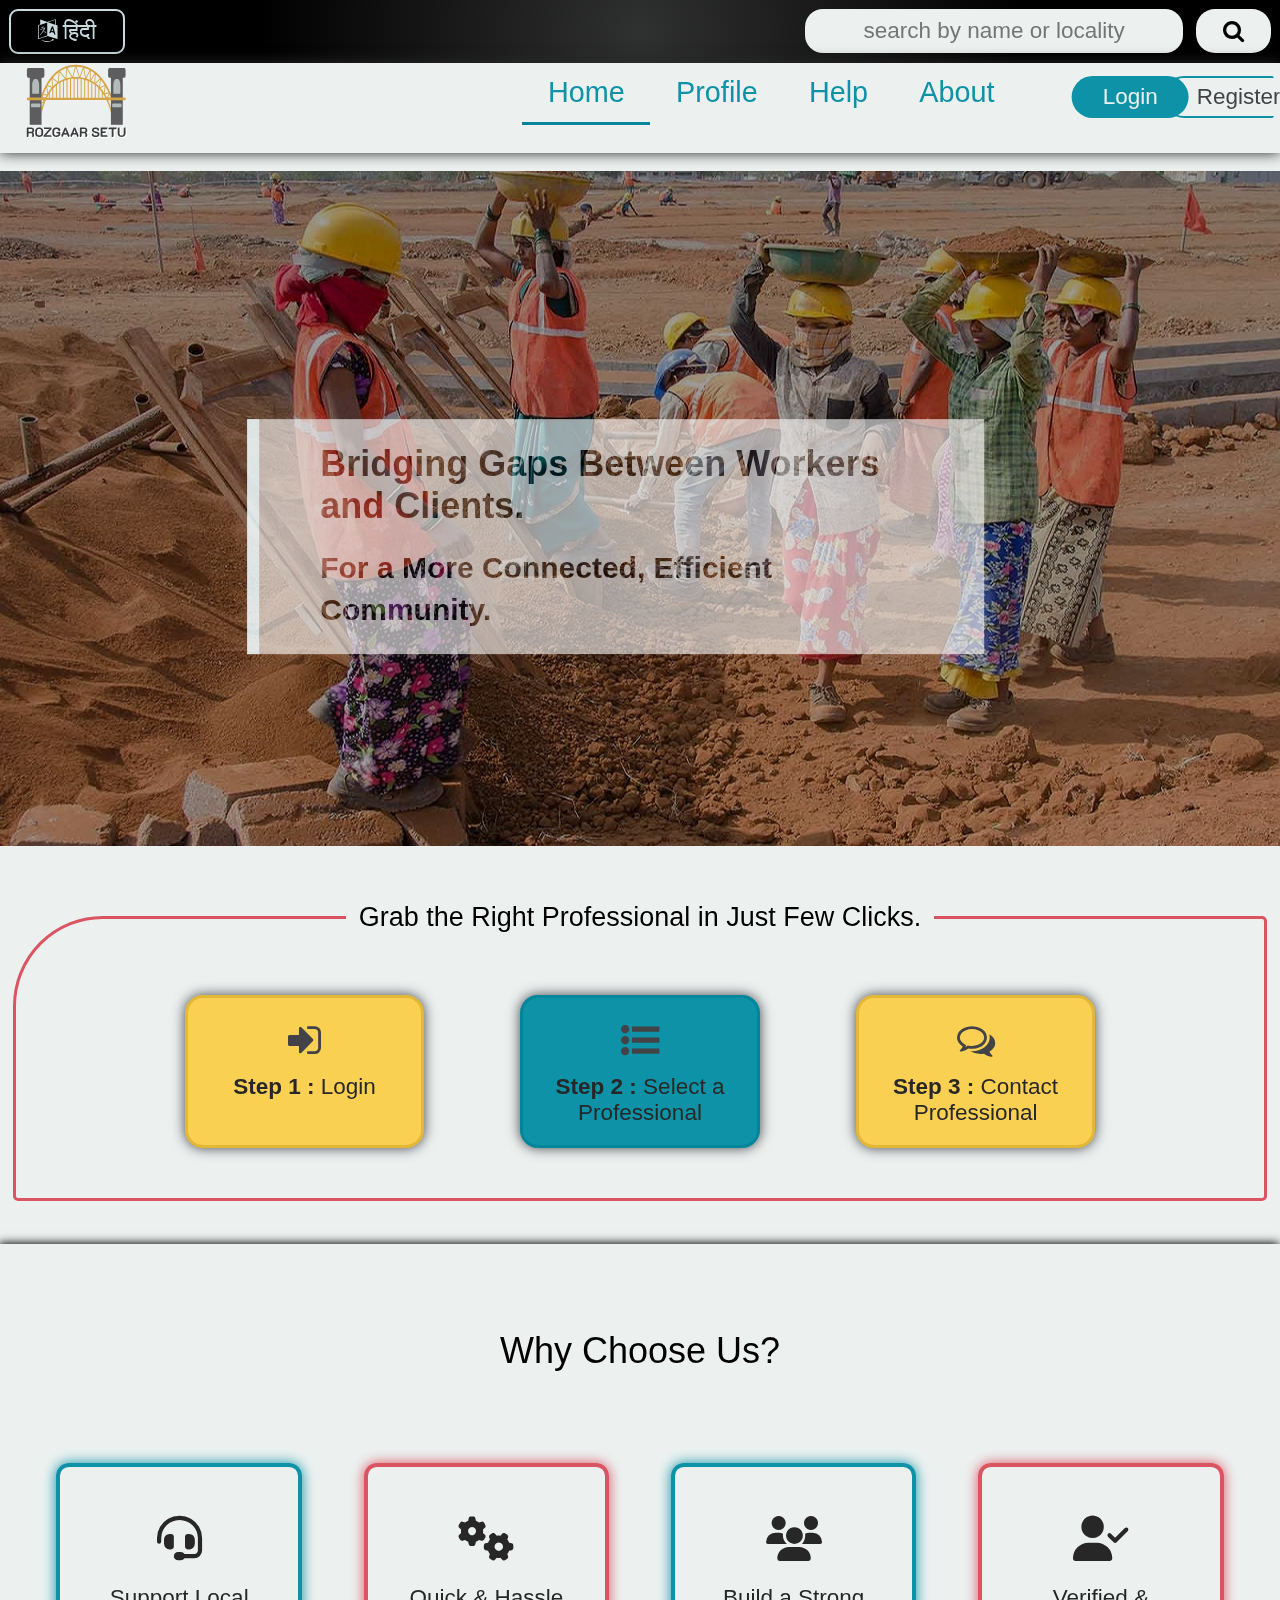
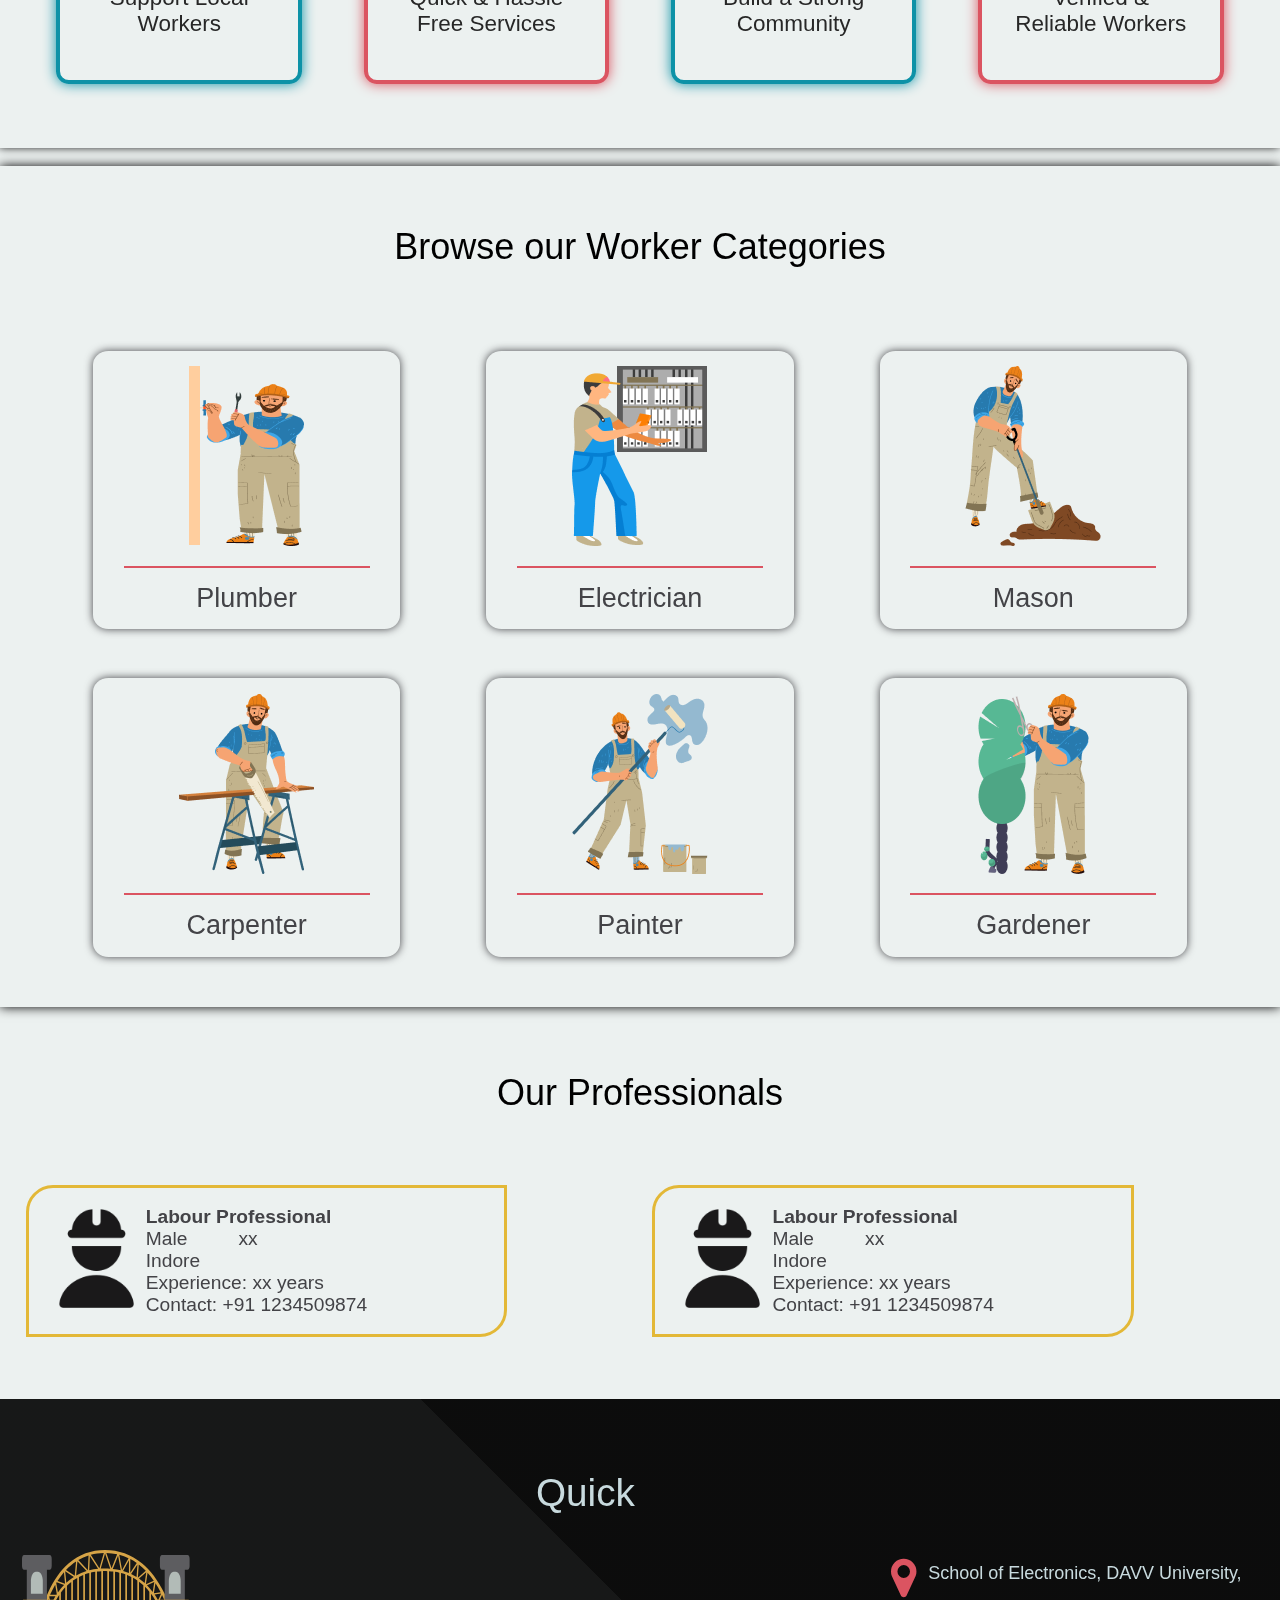
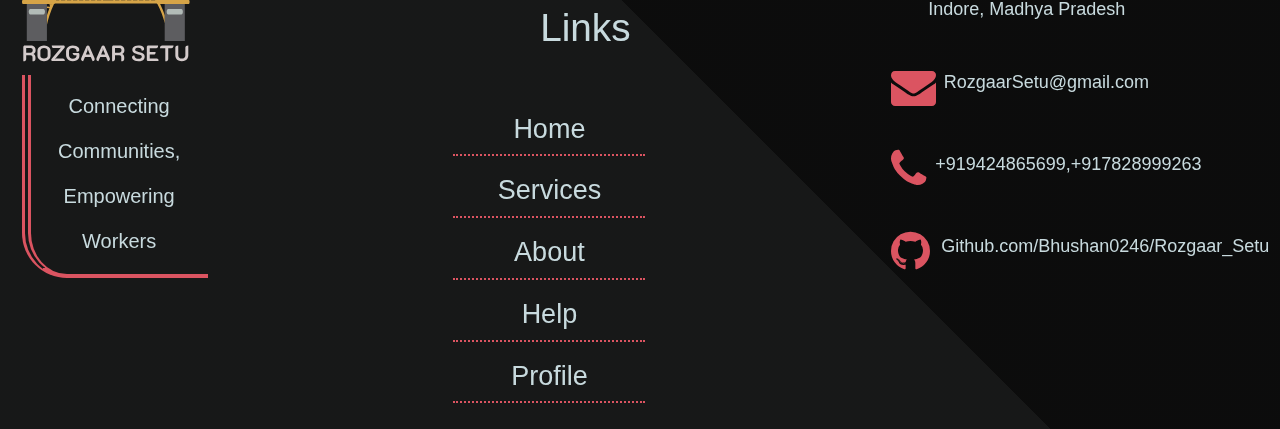
<file: index.html>
<!DOCTYPE html>
<html lang="en">
<head>
    <meta charset="UTF-8">
    <meta name="viewport" content="width=device-width, initial-scale=1.0">
    <link rel="stylesheet" href="https://cdnjs.cloudflare.com/ajax/libs/font-awesome/6.7.2/css/all.min.css">
    <link rel="stylesheet" href="https://cdnjs.cloudflare.com/ajax/libs/font-awesome/4.7.0/css/font-awesome.min.css">
    <link rel="stylesheet" media="screen and (min-width: 575px) and (min-height: 500px)" href="style_desktop.css">
    <title>Rozgaar Setu</title>
</head>

<body>
    <nav id="navbar">
        <div class="search-item" id="search-item">
            <button type="button" class="fa fa-language" id="fa-language"> हिंदी</button>
            <button type="submit" class="fa fa-search go-search" title="GO"></button>
            <input type="text" minlength="3" placeholder="search by name or locality" class="search-query">
        </div>
        <div class="navbar">
            <a class="nav-item" id="logo">
                <img src="images/logo.svg" class="logo-img" alt="logo">
            </a>
            <div class="nav-item log-sign-in" id="log-sign-in">
                <button class="login" id="login" type="button">Login</button>
                <button class="reg" id="reg" type="button">Register</button>
            </div>
            <a class="nav-item about nav-links" id="nav-about" href="#">About</a>
            <a class="nav-item help nav-links" id="nav-help" href="#help">Help</a>
            <a class="nav-item profile nav-links" id="nav-profile" href="#">Profile</a>
            <a class="nav-item home nav-links active-nav-link" id="nav-home" href="#home">Home</a>
        </div>
        
    </nav>
    <br>
    <main class="main-content" id="main-content">
        <section class="intro" id="intro">
            <div class="intro-text">
                <p class="description">
                    Bridging Gaps Between Workers and Clients.
                </p>
                <br>
                <p class="description">
                    <small>For a More Connected, Efficient Community.</small>
                </p>
            </div>
        </section>
        <br />

        <section class="demo-steps" id="demo-steps">
            <fieldset class="setps-title">
                <legend> Grab the Right Professional in Just Few Clicks. </legend>
                <div class="steps-container">
                    <div class="step first-step">
                        <p class="step-img">
                            <i class="fa fa-sign-in" aria-hidden="true"></i>
                        </p>
                        <p class="step-text"><b>Step 1 :</b> Login</p>
                    </div>
                    <div class="step second-step">
                        <p class="step-img">
                            <i class="fa fa-list-ul" aria-hidden="true"></i>
                        </p>
                        <p class="step-text"><b>Step 2 :</b> Select a Professional</p>
                    </div>
                    <div class="step third-step">
                        <p class="step-img">
                            <i class="fa fa-comments-o" aria-hidden="true"></i>
                        </p>
                        <p class="step-text"><b>Step 3 :</b> Contact Professional</p>
                    </div>
                </div>
            </fieldset>
        </section>
        <br/>

        <section class="why" id="why">
            <p class="title">
                Why Choose Us?
            </p>
            <div class="why-container">
                <div class="reason">
                    <i class="fa-solid fa-headset"></i>
                    <p class="res-desp">Support Local Workers</p>
                </div>
                <div class="reason">
                    <i class="fa-solid fa-gears"></i>
                    <p class="res-desp">Quick & Hassle Free Services</p>
                </div>
                <div class="reason">
                    <i class="fa-solid fa-users"></i>
                    <p class="res-desp">Build a Strong Community</p>
                </div>
                <div class="reason">
                    <i class="fa-solid fa-user-check"></i>
                    <p class="res-desp">Verified & Reliable Workers</p>
                </div>
            </div>
        </section>
        <br/>

        <section class="category" id="category">
            <div class="category-wrap">
                <p class="title">Browse our Worker Categories</p>
                <div class="container">
                    <!--plumber, electrician, mason, carpenter, gardener, painter, maids -->
                    <div class="element" id="plumber">
                        <p class="cate-img">
                            <img src="images/Plumber.png" alt="plumber image">
                        </p>
                        <p class="fig-capt">Plumber</p>
                    </div>
                    <div class="element" id="electrician">
                        <p class="cate-img">
                            <img src="images/Electrician.png" alt="electrician image">
                        </p>
                        <p class="fig-capt">Electrician</p>
                    </div>
                    <div class="element" id="mason">
                        <p class="cate-img">
                            <img src="images/Mason.png" alt="mason image">
                        </p>
                        <p class="fig-capt">Mason</p>
                    </div>
                    <div class="element" id="carpenter">
                        <p class="cate-img">
                            <img src="images/Carpenter.png" alt="carpenterimage">
                        </p>
                        <p class="fig-capt">Carpenter</p>
                    </div>
                    <div class="element" id="painter">
                        <p class="cate-img">
                            <img src="images/Painter.png" alt="painter image">
                        </p>
                        <p class="fig-capt">Painter</p>
                    </div>
                    <div class="element" id="gardener">
                        <p class="cate-img">
                            <img src="images/Gardener.png" alt="gardener image">
                        </p>
                        <p class="fig-capt">Gardener</p>
                    </div>
                </div>
            </div>
        </section>
        <br />

        <section class="labour-cards-container" id="labour-cards">
            <p class="title">Our Professionals</p>
            <div class="labour-cards">

                <div class="labour" id="labour">
                    <p class="img-contain" id="img-contain">
                        <img src="images/labour-icon.png" alt="labour image" id="img">
                    </p>
                    <div class="details-contain" id="details-contain">
                        <div class="name" id="name"><strong>Labour Professional</strong></div>
                        <div class="gender-age" id="gender-age">
                            <p class="gender-age-element" id="gender">
                                Male
                            </p>
                            <p class="gender-age-element" id="age">
                                xx
                            </p>
                        </div>
                        <div class="locality" id="locality">
                            Indore
                        </div>
                        <div class="prof-exp" id="prof-exp">
                            Experience: xx years
                        </div>
                        <div class="phone" id="phone">Contact: +91 1234509874</div>
                    </div>
                </div>

                <div class="labour" id="labour">
                    <p class="img-contain" id="img-contain">
                        <img src="images/labour-icon.png" alt="labour image" id="img">
                    </p>
                    <div class="details-contain" id="details-contain">
                        <div class="name" id="name"><strong>Labour Professional</strong></div>
                        <div class="gender-age" id="gender-age">
                            <p class="gender-age-element" id="gender">
                                Male
                            </p>
                            <p class="gender-age-element" id="age">
                                xx
                            </p>
                        </div>
                        <div class="locality" id="locality">
                            Indore
                        </div>
                        <div class="prof-exp" id="prof-exp">
                            Experience: xx years
                        </div>
                        <div class="phone" id="phone">Contact: +91 1234509874</div>
                    </div>
                </div>
            </div>
        </section>
        <br />
    </main>
    <br />

    <footer class="footer" id="footer">
        <div class="footer-container">
            <div class="logo-tag element">
            <svg width="186" height="121" viewBox="0 0 186 121" fill="none" xmlns="http://www.w3.org/2000/svg">
    <g id="Group">
    <path id="Vector" d="M142.852 42.8622L142.843 42.8458V44.268C142.564 43.686 142.28 43.105 141.989 42.5235C135.834 30.2168 128.395 20.3994 119.878 13.3453C109.187 4.49045 96.7857 0 83.0171 0C69.2394 0 57.0481 4.49618 46.783 13.3641C38.6049 20.4289 31.6443 30.2587 26.0947 42.5816C25.6503 43.5689 25.2219 44.5563 24.8093 45.5424V40.103L24.8069 40.1081L24.8093 53.5404H27.327L28.0547 56.8565L24.8101 56.5166L24.8102 58.0304L27.4587 58.3079C26.4258 60.8786 25.5519 63.3937 24.8118 65.7933L24.8137 75.3995C26.0931 69.3727 28.3409 61.4364 32.2329 53.5405H135.151C138.865 60.5404 141.291 67.5737 142.843 73.2838V77.364L142.852 77.3529V42.8622ZM138.662 42.1325L131.877 43.2124L133.479 33.2072C135.283 35.9918 137.011 38.9661 138.662 42.1325ZM130.703 41.939C128.908 39.5584 126.999 37.3547 124.989 35.3228L132.291 32.0159L130.703 41.939ZM131.753 30.6318L123.918 34.1805L125.564 22.7524C127.713 25.1598 129.776 27.7878 131.753 30.6318ZM108.293 9.03746C110.495 10.1836 112.636 11.4934 114.714 12.9659L108.293 22.7272V9.03746ZM106.514 8.1536L100.077 19.9051L97.2696 4.79598C100.458 5.62585 103.541 6.7445 106.514 8.1536ZM106.937 10.2823V23.0261C105.042 22.23 103.095 21.5348 101.095 20.9463L106.937 10.2823ZM95.1597 4.29275L89.5607 18.1885L84.3616 3.03837C88.082 3.11996 91.6818 3.53828 95.1597 4.29275ZM83.0741 3.51778L88.2663 18.6483C86.5633 18.5223 84.8339 18.4543 83.0745 18.4543C81.6074 18.4543 80.1649 18.5055 78.7406 18.5928L83.0741 3.51778ZM81.7873 3.03656L77.4273 18.2029L68.7982 4.81137C72.9209 3.71925 77.2523 3.12719 81.7873 3.03656ZM67.8628 5.95023L76.1444 18.8012C73.0677 19.1114 70.097 19.6363 67.2347 20.3685L67.8628 5.95023ZM66.5249 5.46841L65.8759 20.3703L56.3227 10.0061C59.5598 8.1076 62.9612 6.5943 66.5249 5.46841ZM55.4329 11.1476L64.607 21.1006C60.911 22.241 57.4138 23.7546 54.1184 25.6249L55.4329 11.1476ZM54.0433 11.4289L52.7345 25.8396L44.0016 19.9263C47.137 16.6067 50.4855 13.7736 54.0433 11.4289ZM41.9422 22.2024L43.061 33.8358L35.5143 30.9025C37.5381 27.7361 39.6802 24.8315 41.9422 22.2024ZM34.7015 32.1834L42.0446 35.0378C39.8504 37.309 37.8005 39.8086 35.8963 42.5233L34.2549 32.9306C34.4046 32.6823 34.5508 32.4286 34.7015 32.1834ZM28.5542 43.8577C30.0113 40.6299 31.5567 37.5974 33.185 34.7493L34.793 44.1473C34.6432 44.3737 34.4935 44.6008 34.3464 44.8308H28.1207C28.2634 44.5066 28.4084 44.1823 28.5542 43.8577ZM25.9323 50.1488C26.0689 49.7943 26.2071 49.4389 26.3482 49.0831L26.5826 50.1488H25.9323ZM28.9864 54.7332L28.7239 53.5401H29.5381C29.3499 53.9382 29.1661 54.3365 28.9864 54.7332ZM31.2372 50.1488H27.9789L27.2546 46.8511C27.3261 46.6807 27.3995 46.5092 27.4721 46.3381H33.4061C32.6564 47.5712 31.9315 48.8393 31.2372 50.1488ZM37.2173 50.1488H34.0143C35.03 48.3198 36.0981 46.5763 37.2173 44.9181V50.1488ZM43.2254 50.1488H38.9142V42.5148C40.2804 40.6789 41.7192 38.9646 43.2254 37.3626V50.1488ZM43.2064 21.1532L51.8423 27.0002C50.8578 27.6281 49.8872 28.2805 48.9432 28.977C47.3453 30.1548 45.8089 31.436 44.3274 32.807L43.2064 21.1532ZM49.2338 50.1488H44.9221V35.6403C46.3049 34.2956 47.7421 33.0434 49.2338 31.8848V50.1488ZM55.2422 50.1488H50.9308V30.6225C52.3231 29.6327 53.7607 28.7193 55.2422 27.8831V50.1488ZM61.2508 50.1488H56.9384V26.9699C58.3387 26.2511 59.7746 25.5941 61.2508 25.0061V50.1488ZM67.2586 50.1488H62.9468V24.3673C64.352 23.8662 65.7888 23.4221 67.2586 23.0356V50.1488ZM73.267 50.1488H68.955V22.6159C70.3629 22.2932 71.8018 22.0264 73.267 21.8059V50.1488ZM79.2749 50.1488H74.963V21.5728C76.3744 21.4012 77.8123 21.2775 79.2749 21.1985V50.1488ZM91.2915 50.1488H80.9715V21.1229C81.667 21.103 82.3674 21.0922 83.0745 21.0922C83.8164 21.0922 84.5522 21.1042 85.2829 21.1267V50.0623H86.9795V21.2029C88.4401 21.2843 89.8781 21.4087 91.2915 21.5818V50.1488ZM97.2993 50.1488H92.988V21.8168C94.4503 22.0371 95.8893 22.3037 97.2993 22.6254V50.1488ZM90.7679 18.8828L96.0608 5.74649L98.7682 20.3154C96.1813 19.6707 93.5146 19.1915 90.7679 18.8828ZM103.307 50.1488H98.9955V23.043C100.462 23.4257 101.9 23.8645 103.307 24.3593V50.1488ZM109.317 50.1488H105.004V24.9876C106.476 25.5633 107.912 26.2074 109.317 26.9095V50.1488ZM115.325 30.4523V50.1488H111.013V27.7987C112.495 28.6106 113.938 29.4931 115.341 30.4523H115.325ZM114.551 26.9578C112.8 25.8701 110.994 24.8859 109.134 24.006L115.41 14.4627L114.551 26.9578ZM116.77 14.4854C119.202 16.3728 121.546 18.4919 123.8 20.8417L115.863 27.6663L116.77 14.4854ZM121.332 50.1488H117.021V31.6524C118.504 32.7553 119.943 33.9422 121.332 35.2161V50.1488ZM117.577 28.9687C117.393 28.8357 117.202 28.7127 117.015 28.5818L124.246 22.3643L122.696 33.1235C121.053 31.6283 119.348 30.2391 117.577 28.9687ZM127.341 50.1488H123.029V36.8435C124.525 38.3347 125.961 39.9312 127.341 41.632V50.1488ZM129.037 50.1488V43.8112C130.512 45.794 131.911 47.9091 133.24 50.1488H129.037ZM136.069 50.1488C134.976 48.2208 133.824 46.3786 132.618 44.6166L139.16 43.5758L136.124 50.1488H136.069ZM140.071 44.9069C140.928 46.659 141.733 48.4104 142.491 50.1488H137.649L140.071 44.9069ZM142.843 65.1472C141.545 61.4633 139.919 57.5229 137.893 53.5401H142.843V65.1472Z" fill="#D6A447"/>
    <path id="Vector_2" d="M24.9188 15.5537H4.79541V91.1176H24.9188V15.5537Z" fill="#5D5D60"/>
    <path id="Vector_3" d="M29.7021 16.0847C29.7021 18.1679 28.802 19.8574 27.6925 19.8574H2.01712C0.907212 19.8574 0.00732422 18.1679 0.00732422 16.0847V8.88637C0.00732422 6.80309 0.90709 5.11328 2.01712 5.11328H27.6925C28.8022 5.11328 29.7021 6.80309 29.7021 8.88637V16.0847Z" fill="#5D5D60"/>
    <g id="Group_2">
    <g id="Group_3">
    <path id="Vector_4" d="M20.7978 30.9716C20.7978 25.8443 18.5836 21.6865 15.8523 21.6865H13.8595C11.128 21.6865 8.91357 25.8442 8.91357 30.9716V43.8175H20.7978V30.9716Z" fill="#B2BBB7"/>
    </g>
    </g>
    <path id="Vector_5" d="M22.9531 61.6742C22.9531 63.2008 22.2937 64.4389 21.4808 64.4389H8.22824C7.41496 64.4389 6.75586 63.2008 6.75586 61.6742C6.75586 60.1471 7.41508 58.9102 8.22824 58.9102H21.4808C22.2937 58.9102 22.9531 60.1471 22.9531 61.6742Z" fill="#B2BBB7"/>
    <path id="Vector_6" d="M0 51.8893C0 53.0602 0.505905 54.0104 1.12994 54.0104H31.9167C32.5406 54.0104 33.0463 53.0602 33.0463 51.8893C33.0463 50.7178 32.5406 49.7681 31.9167 49.7681H1.12994C0.505905 49.7681 0 50.7178 0 51.8893Z" fill="#D6A447"/>
    <path id="Vector_7" d="M162.826 15.5537H142.702V91.1176H162.826V15.5537Z" fill="#5D5D60"/>
    <path id="Vector_8" d="M137.918 16.0847C137.918 18.1679 138.818 19.8574 139.928 19.8574H165.603C166.713 19.8574 167.613 18.1679 167.613 16.0847V8.88637C167.613 6.80309 166.713 5.11328 165.603 5.11328H139.928C138.818 5.11328 137.918 6.80309 137.918 8.88637V16.0847Z" fill="#5D5D60"/>
    <g id="Group_4">
    <g id="Group_5">
    <path id="Vector_9" d="M146.82 30.9716C146.82 25.8443 149.034 21.6865 151.766 21.6865H153.759C156.491 21.6865 158.705 25.8442 158.705 30.9716V43.8175H146.82V30.9716Z" fill="#B2BBB7"/>
    </g>
    </g>
    <path id="Vector_10" d="M144.667 61.6742C144.667 63.2008 145.326 64.4389 146.139 64.4389H159.392C160.205 64.4389 160.864 63.2008 160.864 61.6742C160.864 60.1471 160.205 58.9102 159.392 58.9102H146.139C145.326 58.9102 144.667 60.1471 144.667 61.6742Z" fill="#B2BBB7"/>
    <path id="Vector_11" d="M167.62 51.8893C167.62 53.0602 167.114 54.0104 166.49 54.0104H135.702C135.079 54.0104 134.573 53.0602 134.573 51.8893C134.573 50.7178 135.079 49.7681 135.702 49.7681H166.49C167.114 49.7681 167.62 50.7178 167.62 51.8893Z" fill="#D6A447"/>
    <path id="text" d="M1.298 96.942C1.298 96.5607 1.43733 96.2453 1.716 95.996C1.99467 95.732 2.34667 95.6 2.772 95.6H8.646C10.23 95.6 11.4547 96.018 12.32 96.854C13.2 97.69 13.64 98.8633 13.64 100.374C13.64 101.239 13.464 101.973 13.112 102.574C12.76 103.161 12.2247 103.63 11.506 103.982V104.048C12.7967 104.62 13.442 105.705 13.442 107.304V109.02C13.442 109.724 13.1927 110.267 12.694 110.648C12.1953 111.015 11.462 111.198 10.494 111.198V107.436C10.494 106.659 10.34 106.087 10.032 105.72C9.724 105.353 9.25467 105.17 8.624 105.17H4.202V109.02C4.202 109.739 3.95267 110.281 3.454 110.648C2.97 111.015 2.25133 111.198 1.298 111.198V96.942ZM8.492 102.662C9.196 102.662 9.73867 102.464 10.12 102.068C10.5013 101.657 10.692 101.085 10.692 100.352C10.692 98.856 9.95867 98.108 8.492 98.108H4.202V102.662H8.492ZM22.0009 111.198C20.7982 111.198 19.6982 110.963 18.7009 110.494C17.7035 110.01 16.9115 109.357 16.3249 108.536C15.7529 107.715 15.4669 106.82 15.4669 105.852V100.726C15.4669 99.758 15.7529 98.8707 16.3249 98.064C16.9115 97.2427 17.7035 96.5973 18.7009 96.128C19.6982 95.644 20.7982 95.402 22.0009 95.402C23.2035 95.402 24.3035 95.644 25.3009 96.128C26.3129 96.5973 27.1049 97.2427 27.6769 98.064C28.2635 98.8707 28.5569 99.758 28.5569 100.726V105.852C28.5569 106.82 28.2635 107.715 27.6769 108.536C27.1049 109.357 26.3129 110.01 25.3009 110.494C24.3035 110.963 23.2035 111.198 22.0009 111.198ZM22.0009 108.624C23.1009 108.624 23.9809 108.367 24.6409 107.854C25.3009 107.326 25.6309 106.644 25.6309 105.808V100.792C25.6309 99.9413 25.3009 99.2593 24.6409 98.746C23.9809 98.218 23.1009 97.954 22.0009 97.954C20.9155 97.954 20.0429 98.218 19.3829 98.746C18.7229 99.2593 18.3929 99.9413 18.3929 100.792V105.808C18.3929 106.644 18.7229 107.326 19.3829 107.854C20.0429 108.367 20.9155 108.624 22.0009 108.624ZM30.5803 111C30.1697 111 29.8397 110.89 29.5903 110.67C29.3557 110.435 29.2383 110.127 29.2383 109.746C29.2383 109.394 29.3263 109.108 29.5023 108.888L39.3143 97.316L39.1163 97.162L38.2803 98.108H31.8563C31.167 98.108 30.639 97.8953 30.2723 97.47C29.9203 97.0447 29.7443 96.4213 29.7443 95.6H41.4703C41.9103 95.6 42.2403 95.71 42.4603 95.93C42.695 96.1353 42.8123 96.4433 42.8123 96.854C42.8123 97.206 42.7243 97.492 42.5483 97.712L32.8243 109.262L33.0223 109.438L33.8583 108.492H40.7883C41.463 108.492 41.9763 108.705 42.3283 109.13C42.695 109.555 42.8783 110.179 42.8783 111H30.5803ZM50.7961 111.198C49.4908 111.198 48.3248 110.949 47.2981 110.45C46.2861 109.951 45.4941 109.255 44.9221 108.36C44.3501 107.465 44.0641 106.446 44.0641 105.302V101.254C44.0641 100.11 44.3428 99.098 44.9001 98.218C45.4721 97.3233 46.2568 96.634 47.2541 96.15C48.2514 95.6513 49.3954 95.402 50.6861 95.402C51.9768 95.402 53.1208 95.6 54.1181 95.996C55.1301 96.3773 55.9148 96.9127 56.4721 97.602C57.0294 98.2913 57.3081 99.0833 57.3081 99.978C57.3081 100.521 57.1248 100.946 56.7581 101.254C56.4061 101.562 55.9294 101.716 55.3281 101.716C55.0348 101.716 54.7121 101.672 54.3601 101.584C54.3894 101.232 54.4041 100.887 54.4041 100.55C54.4041 99.7727 54.0594 99.142 53.3701 98.658C52.6808 98.174 51.7861 97.932 50.6861 97.932C49.6008 97.932 48.7134 98.24 48.0241 98.856C47.3494 99.472 47.0121 100.271 47.0121 101.254V105.302C47.0121 106.285 47.3641 107.091 48.0681 107.722C48.7721 108.353 49.6814 108.668 50.7961 108.668C51.8814 108.668 52.7614 108.419 53.4361 107.92C54.1254 107.407 54.4701 106.747 54.4701 105.94V105.258H52.5781C52.0208 105.258 51.5661 105.045 51.2141 104.62C50.8621 104.18 50.6861 103.615 50.6861 102.926H56.0321C56.4428 102.926 56.7728 103.051 57.0221 103.3C57.2714 103.549 57.3961 103.879 57.3961 104.29V106.006C57.3961 107.018 57.1174 107.92 56.5601 108.712C56.0028 109.489 55.2181 110.098 54.2061 110.538C53.2088 110.978 52.0721 111.198 50.7961 111.198ZM61.1256 111.198C60.495 111.125 59.9963 110.905 59.6296 110.538C59.2776 110.171 59.1016 109.709 59.1016 109.152C59.1016 108.727 59.2043 108.287 59.4096 107.832L64.4476 96.37C64.7263 95.7247 65.2103 95.402 65.8996 95.402C66.5743 95.402 67.051 95.7247 67.3296 96.37L72.3676 107.832C72.573 108.316 72.6756 108.756 72.6756 109.152C72.6756 109.709 72.4923 110.171 72.1256 110.538C71.7736 110.905 71.275 111.125 70.6296 111.198L68.7816 107.018H62.9956L61.1256 111.198ZM67.8796 104.51L65.4596 98.482L65.1956 98.592L65.7236 99.956L63.8756 104.51H67.8796ZM76.3795 111.198C75.7489 111.125 75.2502 110.905 74.8835 110.538C74.5315 110.171 74.3555 109.709 74.3555 109.152C74.3555 108.727 74.4582 108.287 74.6635 107.832L79.7015 96.37C79.9802 95.7247 80.4642 95.402 81.1535 95.402C81.8282 95.402 82.3049 95.7247 82.5835 96.37L87.6215 107.832C87.8269 108.316 87.9295 108.756 87.9295 109.152C87.9295 109.709 87.7462 110.171 87.3795 110.538C87.0275 110.905 86.5289 111.125 85.8835 111.198L84.0355 107.018H78.2495L76.3795 111.198ZM83.1335 104.51L80.7135 98.482L80.4495 98.592L80.9775 99.956L79.1295 104.51H83.1335ZM90.0714 96.942C90.0714 96.5607 90.2108 96.2453 90.4894 95.996C90.7681 95.732 91.1201 95.6 91.5454 95.6H97.4194C99.0034 95.6 100.228 96.018 101.093 96.854C101.973 97.69 102.413 98.8633 102.413 100.374C102.413 101.239 102.237 101.973 101.885 102.574C101.533 103.161 100.998 103.63 100.279 103.982V104.048C101.57 104.62 102.215 105.705 102.215 107.304V109.02C102.215 109.724 101.966 110.267 101.467 110.648C100.969 111.015 100.235 111.198 99.2674 111.198V107.436C99.2674 106.659 99.1134 106.087 98.8054 105.72C98.4974 105.353 98.0281 105.17 97.3974 105.17H92.9754V109.02C92.9754 109.739 92.7261 110.281 92.2274 110.648C91.7434 111.015 91.0248 111.198 90.0714 111.198V96.942ZM97.2654 102.662C97.9694 102.662 98.5121 102.464 98.8934 102.068C99.2748 101.657 99.4654 101.085 99.4654 100.352C99.4654 98.856 98.7321 98.108 97.2654 98.108H92.9754V102.662H97.2654ZM116.51 111.198C115.19 111.198 114.039 111.037 113.056 110.714C112.073 110.391 111.318 109.937 110.79 109.35C110.277 108.749 110.02 108.052 110.02 107.26C110.02 106.057 110.834 105.456 112.462 105.456C112.521 106.571 112.895 107.414 113.584 107.986C114.288 108.558 115.271 108.844 116.532 108.844C117.573 108.844 118.38 108.668 118.952 108.316C119.524 107.949 119.81 107.443 119.81 106.798C119.81 106.373 119.7 106.028 119.48 105.764C119.26 105.485 118.886 105.243 118.358 105.038C117.83 104.818 117.06 104.598 116.048 104.378C114.611 104.041 113.474 103.667 112.638 103.256C111.817 102.845 111.223 102.354 110.856 101.782C110.489 101.195 110.306 100.469 110.306 99.604C110.306 98.768 110.548 98.0347 111.032 97.404C111.531 96.7733 112.227 96.282 113.122 95.93C114.031 95.578 115.073 95.402 116.246 95.402C117.375 95.402 118.38 95.556 119.26 95.864C120.155 96.1573 120.851 96.5753 121.35 97.118C121.863 97.6607 122.12 98.284 122.12 98.988C122.12 100.073 121.335 100.638 119.766 100.682C119.678 99.67 119.355 98.9293 118.798 98.46C118.241 97.9907 117.39 97.756 116.246 97.756C115.263 97.756 114.508 97.9173 113.98 98.24C113.452 98.5627 113.188 99.0173 113.188 99.604C113.188 100.015 113.291 100.359 113.496 100.638C113.701 100.902 114.046 101.137 114.53 101.342C115.014 101.533 115.703 101.731 116.598 101.936C118.109 102.273 119.304 102.655 120.184 103.08C121.064 103.491 121.702 103.997 122.098 104.598C122.494 105.185 122.692 105.911 122.692 106.776C122.692 107.671 122.435 108.455 121.922 109.13C121.423 109.79 120.705 110.303 119.766 110.67C118.842 111.022 117.757 111.198 116.51 111.198ZM124.812 96.942C124.812 96.5753 124.951 96.26 125.23 95.996C125.523 95.732 125.875 95.6 126.286 95.6H136.098C136.098 96.48 135.944 97.1253 135.636 97.536C135.342 97.932 134.858 98.13 134.184 98.13H127.76V101.958H133.612C133.612 102.838 133.458 103.483 133.15 103.894C132.856 104.29 132.372 104.488 131.698 104.488H127.76V108.47H134.646C135.306 108.47 135.782 108.675 136.076 109.086C136.384 109.482 136.538 110.12 136.538 111H126.286C125.875 111 125.523 110.875 125.23 110.626C124.951 110.362 124.812 110.039 124.812 109.658V96.942ZM143.289 98.152H137.987C137.987 96.4507 138.757 95.6 140.297 95.6H151.539C151.539 97.3013 150.762 98.152 149.207 98.152H146.237V109.02C146.237 109.724 145.988 110.267 145.489 110.648C144.99 111.015 144.257 111.198 143.289 111.198V98.152ZM159.809 111.198C158.577 111.198 157.462 110.949 156.465 110.45C155.482 109.951 154.712 109.262 154.155 108.382C153.598 107.502 153.319 106.505 153.319 105.39V97.58C153.319 96.876 153.568 96.3407 154.067 95.974C154.566 95.5927 155.299 95.402 156.267 95.402V105.39C156.267 106.373 156.59 107.157 157.235 107.744C157.88 108.331 158.738 108.624 159.809 108.624C160.88 108.624 161.738 108.331 162.383 107.744C163.028 107.157 163.351 106.373 163.351 105.39V97.58C163.351 96.8613 163.6 96.3187 164.099 95.952C164.598 95.5853 165.331 95.402 166.299 95.402V105.39C166.299 106.505 166.02 107.502 165.463 108.382C164.906 109.262 164.128 109.951 163.131 110.45C162.148 110.949 161.041 111.198 159.809 111.198Z" fill="#D4CBCB"/>
    </g>
            </svg>
    
                <p class="tag-foot">Connecting Communities, Empowering Workers</p>
            </div>
        <div class="quick-link element">
            <p class="sub-title">Quick Links</p>
            <div class="link-container">
                <a href="#home" id="quick-home">Home</a>
                <a href="#services" id="quick-home">Services</a>
                <a href="#about" id="quick-home">About</a>
                <a href="#help" id="quick-home">Help</a>
                <a href="#profile" id="quick-home">Profile</a>
            </div>
        </div>
        <div class="contact-foot element">
            <p class="address merge">
                <i class="fa fa-map-marker"></i>
                <span>School of Electronics, DAVV University, Indore, Madhya Pradesh</span>
            </p>
            <p class="mail merge">
                <i class="fa fa-envelope"></i>
                <span>RozgaarSetu@gmail.com</span>
            </p>
            <p class="phone merge">
                <i class="fa fa-phone"></i>
                <span>+919424865699,+917828999263</span>
            </p>
            <p class="github merge">
                <i class="fa fa-github"></i>
                <span>Github.com/Bhushan0246/Rozgaar_Setu</span>
            </p>
            <br>
        </div>
        </div>
    </footer>

    <script src="script_desktop.js"></script>
</body>

</html>
</file>
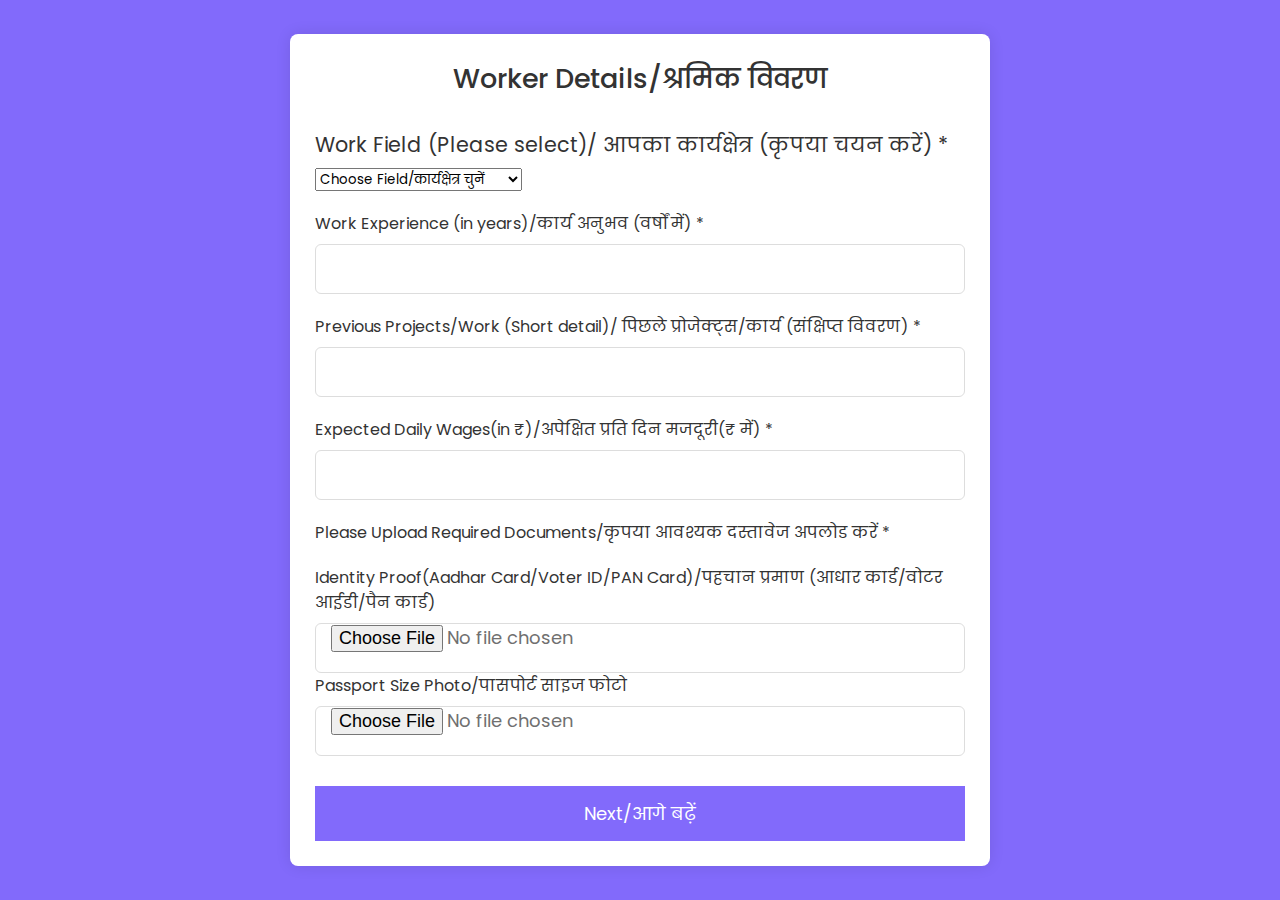
<file: Regformworker.html>
<!DOCTYPE html>

<html lang="en">
  <head>
    <meta charset="UTF-8" />
    <meta name="viewport" content="width=device-width, initial-scale=1.0" />
    <meta http-equiv="X-UA-Compatible" content="ie=edge" />
    <!--<title>Registration Form in HTML CSS</title>-->
    <!---Custom CSS File--->
    <link rel="stylesheet" media="screen and (min-width: 555px) and (min-height: 500px)" href="StyleRegformworker.css" />
  </head>
  <body>
    <section class="container">
      <header>Worker Details/श्रमिक विवरण</header>
      <form action="#" class="form">
        <div class="work-box">
           <h3>Work Field (Please select)/
              आपका कार्यक्षेत्र (कृपया चयन करें) *</h3>
            <div class="work-option">
                <select required>
                    <option hidden>Choose Field/कार्यक्षेत्र चुनें</option>
                    <option>Mason/राजमिस्त्री</option>
                    <option>Domestic Help/घरेलू कामगार</option>
                    <option>Electrician/इलेक्ट्रीशियन</option>
                    <option>Carpenter/बढ़ई</option>
                    <option>Plumber/प्लंबर</option>
                    <option>Gardener/माली</option>
                    <option>Other/अन्य</option>
                </select>
            </div>
        </div>
        <div class="input-box">
          <label>Work Experience (in years)/कार्य अनुभव (वर्षों में) *</label>
          <input type="number" required <!--placeholder="Enter your Work Experience/अपना कार्य अनुभव दर्ज करें"-->
        </div>

        <div class="input-box">
          <label>Previous Projects/Work (Short detail)/ पिछले प्रोजेक्ट्स/कार्य (संक्षिप्त विवरण) *</label>
          <input type="text" required <!--placeholder="Tell us about your previous work/पिछले काम के बारे में बताएं"-->
        </div>

        <div class="column">
          <div class="input-box">
            <label>Expected Daily Wages(in ₹)/अपेक्षित प्रति दिन मजदूरी(₹ में) *</label>
            <input type="number" required <!--placeholder="Enter your Expected Daily Wage (in ₹) /अपना प्रति दिन मजदूरी(₹ में)"--> 
          </div>
        </div>
        <div class="column">
          <div class="input-box">
            <label>Please Upload Required Documents/कृपया आवश्यक दस्तावेज अपलोड करें *</label>
          </div>
        </div>
        <div class="column">
          <div class="input-box">
            <label>Identity Proof(Aadhar Card/Voter ID/PAN Card)/पहचान प्रमाण (आधार कार्ड/वोटर आईडी/पैन कार्ड)</label>
            <input type="file" required/>
            <label>Passport Size Photo/पासपोर्ट साइज फोटो</label>
            <input type="file" required/>
          </div>
        </div>
        <button id="next">Next/आगे बढ़ें</button>
      </form>
    </section>
  </body>
</html>
</file>
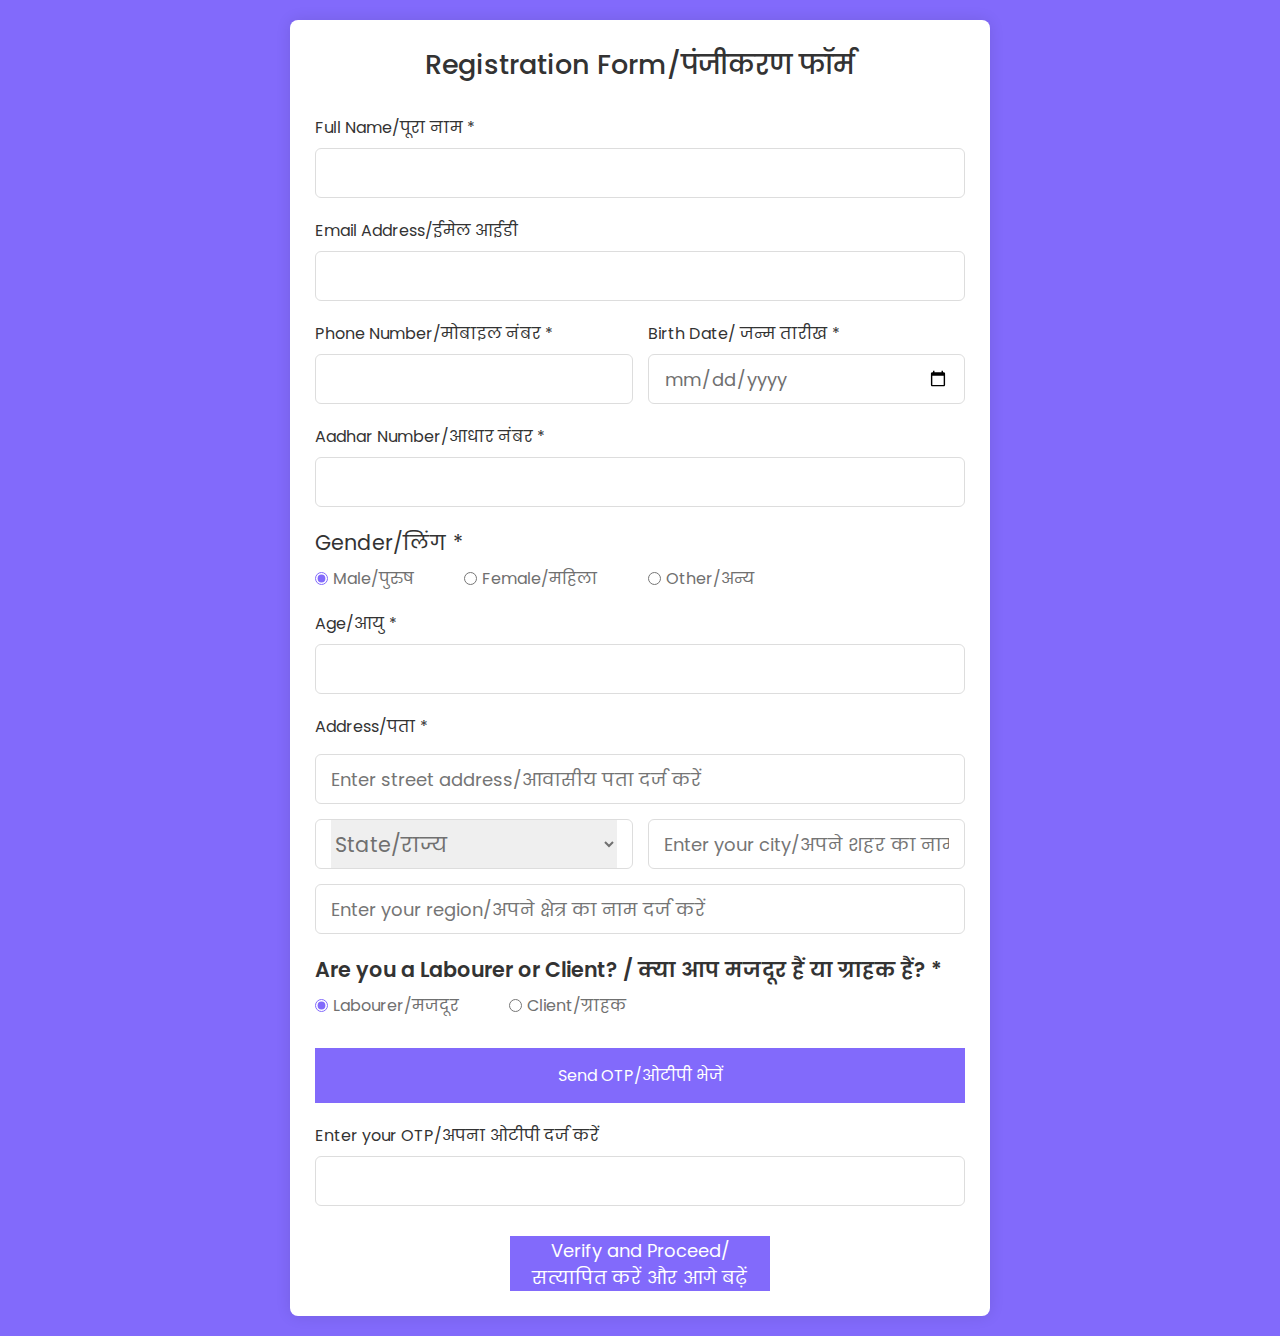
<file: RegistrationForm.html>
<!DOCTYPE html>

<html lang="en">
  <head>
    <meta charset="UTF-8" />
    <meta name="viewport" content="width=device-width, initial-scale=1.0" />
    <meta http-equiv="X-UA-Compatible" content="ie=edge" />
    <!--<title>Registration Form in HTML CSS</title>-->
    <!---Custom CSS File--->
    <link rel="stylesheet" href="StyleRegform.css" />
  </head>
  <body>
    <section class="container">
      <header>Registration Form/पंजीकरण फॉर्म</header>
      <form action="#" class="form">
        <div class="input-box">
          <label>Full Name/पूरा नाम *</label>
          <input type="text"  required />
        </div>
        <div class="input-box">
          <label>Email Address/ईमेल आईडी</label>
          <input type="text"   >
        </div>

        <div class="column">
          <div class="input-box">
            <label>Phone Number/मोबाइल नंबर *</label>
            <input type="number"  required />
          </div>
          <div class="input-box">
            <label>Birth Date/
                जन्म तारीख *</label>
            <input type="date"  required />
          </div>
        </div>
        <div class="input-box">
            <label>Aadhar Number/आधार नंबर *</label>
            <input type="number"  required />
        </div>
        <div class="gender-box">
          <h3>Gender/लिंग *</h3>
          <div class="gender-option">
            <div class="gender">
              <input type="radio" id="check-male" name="gender" checked />
              <label for="check-male">Male/पुरुष</label>
            </div>
            <div class="gender">
              <input type="radio" id="check-female" name="gender" />
              <label for="check-female">Female/महिला</label>
            </div>
            <div class="gender">
              <input type="radio" id="check-other" name="gender" />
              <label for="check-other">Other/अन्य</label>
            </div>
          </div>
        </div>
        <div class="input-box">
            <label>Age/आयु *</label>
            <input type="number"  required />
        </div>
        <div class="input-box address">
          <label>Address/पता *</label>
          <input type="text" placeholder="Enter street address/आवासीय पता दर्ज करें" required />
          <!--<input type="text" placeholder="Enter street address line 2/आवासीय पता पंक्ति 2 दर्ज करें" required />-->
          <div class="column">
            <div class="select-box">
              <select>
                <option hidden>State/राज्य</option>
                <option>Madhya Pradesh/मध्य प्रदेश</option>
                <option>Other/अन्य</option>
              </select>
            </div>
            <input type="text" placeholder="Enter your city/अपने शहर का नाम दर्ज करें" required />
          </div>
          <div class="column">
            <input type="text" placeholder="Enter your region/अपने क्षेत्र का नाम दर्ज करें" required />
            <!--<input type="number" placeholder="Enter postal code/डाक कोड दर्ज करें" required />-->
          </div>
        </div>
        <div class="choice-box">
            <h3>Are you a Labourer or Client? / क्या आप मजदूर हैं या ग्राहक हैं? *</h3>
            <div class="choice-option">
              <div class="choice">
                <input type="radio" id="check-worker" name="choice" checked />
                <label for="check-worker">Labourer/मजदूर</label>
              </div>
              <div class="choice">
                <input type="radio" id="check-employer" name="choice" />
                <label for="check-employer">Client/ग्राहक</label>
              </div>
            </div>
          </div>
        </div>
        <button id="Send">Send OTP/ओटीपी भेजें</button>
        <div class="input-box">
          <label>Enter your OTP/अपना ओटीपी दर्ज करें</label>
          <input type="number" required />
          <button id="Verify" class="Centerbutton">Verify and Proceed/<br>सत्यापित करें और आगे बढ़ें</button>

        </div>

      </form>
    </section>
  </body>
</html>
</file>
<file: style_desktop.css>
* {
    box-sizing: border-box;
    margin: 0;
    padding: 0;
}

:root {
    --color1: #DB5461;
    --color2: #fad053;
    --hover2: #e3b837;
    --color3: #0d92a7;
    --color33: #c8dade;
    --hover3: #00869b;
    --color4: #ecf1f0;
    --color5: #272727;
    --color55: #434347;
    --text: max(20px, 2.5vh);
    --subtitle: max(3vh, 1vw);
    --introTitle: max(4vh, 2vw);
    --icon: max(5vh, 2.5vw);
}

body {
    background-color: var(--color4);
    user-select: none;
    font-family: 'Arial Narrow Bold', sans-serif;
}

nav div.navbar {
    position: sticky;
    margin-top: 0;
    width: 100%;
    height: 10vh;
    background-color: var(--color4);
    box-shadow: 0 0 1.5vh var(--color5);

    .nav-item {
        float: right;
        padding: 1% 2%;
        text-decoration: none;
        color: var(--color3);
        font-size: max(3.2vh, 1.6vw);
    }

    .active-nav-link:not(#logo) {
        border-bottom: 3px solid var(--hover3);
    }
}

nav div.navbar div.log-sign-in {
    text-decoration: none;
    color: var(--color3);
    display: inline-flex;
    border-radius: 5vh;
    overflow: hidden;

    .login {
        font-size: max(2.5vh, 1.2vw);
        color: var(--color4);
        background-color: var(--color3);
        padding: 3% 15%;
        border: none;
        border-radius: 4vh;
        translate: 2vw 0;
        transition: 200ms all;
    }

    .login:hover {
        background-color: var(--hover3);
    }

    .reg {
        width: 12vw;
        font-size: max(2.5vh, 1.2vw);
        color: var(--color55);
        padding: 3% 15%;
        background-color: transparent;
        border: 2px solid var(--color3);
        border-radius: 4vh;
        transition: 300ms all ease-out;
    }

    .reg:hover {
        background-color: var(--color33);
        text-shadow: 0 0 0.1vh var(--color55);
    }
}

nav div.navbar a.nav-item:not(#logo):hover,
a.nav-item:not(#logo):focus {
    text-shadow: 1px 1px #4e75ac;
}

nav div.navbar a#logo {
    float: left;

    .logo-img{
        translate: 0 -2vh;
        width: 8vw;
        height: 10vh;
    }
}

nav .search-item {
    display: block;
    width: 100%;
    height: 7vh;
    padding: min(1vh, 1vw);
    background: radial-gradient(circle, rgba(27, 27, 28, 0.9) 0%, rgba(0, 0, 0, 1) 60%);

    .fa-language {
        float: left;
        color: var(--color33);
        background-color: transparent;
        padding: 1vh 3vh;
        font-size: max(18px, 2.5vh);
        outline: none;
        border: 2px solid var(--color33);
        border-radius: 1vh;
        transition: 300ms all;
    }

    .fa-language:hover {
        background-color: var(--color55);
    }

    .search-query {
        float: right;
        margin-right: 1%;
        text-align: center;
        width: 30%;
        padding: 1vh;
        font-size: max(18px, 2.5vh);
        background-color: var(--color4);
        outline: none;
        border: none;
        border-radius: max(2vh, 1.4vw);
    }

    .go-search {
        float: right;
        background-color: var(--color4);
        padding: 1.2vh 3vh;
        font-size: max(18px, 2.5vh);
        outline: none;
        border: none;
        border-radius: max(2vh, 1.5vw);
    }
}

section.intro {
    width: 100%;
    height: 75vh;
    position: relative;
    padding: 1% 2%;
    background: linear-gradient(rgba(0, 0, 0, 0.4), rgba(0, 0, 0, 0.3)), url("images/landing.jpg");
    background-position: center;
    background-repeat: no-repeat;
    background-size: cover;
    font-weight: bold;
}

section.intro .intro-text {
    width: 60%;
    padding: 2% 5%;
    background-color: rgba(255, 255, 255, 0.6);
    translate: 30% 100%;
    mix-blend-mode: screen;
    border-left: 1vw solid var(--color33);
    
    .description {
        font-size: var(--introTitle);

        big {
            font-weight: bold;
            font-size: max(3.2vw, 6vh);
        }
    }
}

/* Demo steps section */
section.demo-steps {
    width: 100%;
    padding: 2% 1%;
    font-size: var(--text);

    fieldset {
        border: 0.4vh solid var(--color1);
        border-radius: 5px;
        border-top-left-radius: 10vh;

        legend {
            padding: 1%;
            text-align: center;
            font-size: max(22px, 3vh);
        }
    }
}

section.demo-steps div.steps-container {
    margin: auto;
    padding: 4% 2%;
    display: flex;
    justify-content: center;
    align-items: center;
    gap: 8%;
}

section.demo-steps div.steps-container div.step:nth-child(even) {
    background-color: var(--color3);
    border: 3px solid var(--hover3);
}

section.demo-steps div.steps-container div.step {
    width: 20%;
    padding: 1%;
    text-align: center;
    background-color: var(--color2);
    border: 3px solid var(--hover2);
    border-radius: 2vh;
    color: var(--color55);
    box-shadow: 0 0 1vw var(--color55);
    transition: 300ms all;

    i {
        font-size: max(3vw);
        padding: 5% 10%;
    }

    .step-text {
        height: 7vh;
        padding: 2% 0;
        color: var(--color5);
    }
}

section.demo-steps div.steps-container div.step:hover {
    box-shadow: 0 0 0.7vw var(--color55);
}

/* Why choose US? */
section.why{
    padding: 3% 2% 5% 2%;
    width: 100%;
    box-shadow: -1px -1px 1vh;

    p.title{
        height: 20vh;
        line-height: 15vh;
            font-size: max(25px, 4vh);
            text-align: center;
    }
}
section.why .why-container{
    display: flex;
    justify-content: center;
    align-items: center;
    align-content: space-evenly;
    gap: 5%;
    flex-wrap: wrap;
}
section.why .why-container .reason{
    width: 20%;
    justify-content: center;
    align-items: center;
    padding: 4% 2% 3% 2%;
    border: 4px solid var(--color3);
    border-radius: max(1vh, 1vw);
    box-shadow: 0 0 max(1vh, 1vw) var(--color3);
    color: #272727;

    i{
        width: 100%;
        text-align: center;
        font-size: var(--icon);
    }
    p.res-desp{
        padding: 3%;
        margin-top:10% ;
        text-align: center;
        font-size: var(--text);
    }
}
section.why .why-container .reason:nth-child(even){
    border-color: var(--color1);
    box-shadow: 0 0 max(1vh, 1vw) var(--color1);
}

/* Worker's Category */
section.category {
    .category-wrap {
        padding: 1%;
        box-shadow: 0 0 min(1.2vh, 1vw);

        p.title {
            line-height: 15vh;
            font-size: max(25px, 4vh);
            text-align: center;
        }
    }
}

section.category .container {
    width: 100%;
    display: flex;
    justify-content: center;
    align-items: center;
    flex-wrap: wrap;
    gap: 3%;
    padding: 1% 1%;
}

section.category .container div.element {
    margin: 2%;
    width: 25%;
    text-align: center;
    border-radius: 5%;
    box-shadow: 0 0 1vh var(--color55);
    transition: 300ms all;
}

section.category .container div.element:hover {
    background-color: #edeff2;
    box-shadow: 0.5vh 0.5vh 1.5vh var(--color55);
}

section.category .container div.element {
    p.cate-img {
        padding: 5%;
    }

    p.fig-capt {
        margin: auto;
        width: 80%;
        padding: 5% 0;
        font-size: max(25px, 3vh);
        border-top: 2px solid var(--color1);
        color: var(--color55);
    }
}

section.labour-cards-container p.title {
    line-height: 15vh;
    font-size: max(25px, 4vh);
    text-align: center;
}

section.labour-cards-container .labour-cards {
    display: grid;
    text-align: center;
    grid-template-columns: auto auto;
    row-gap: 10%;
    column-gap: 2%;
    align-items: center;
    align-content: space-evenly;
    padding: 2%;
}

section.labour-cards-container div.labour-cards .labour {
    width: 80%;
    padding: min(2vh, 2vw);
    font-size: larger;
    color: var(--color55);
    display: flex;
    align-items: center;
    border: 3px solid var(--hover2);
    border-top-left-radius: min(3vh, 3vw);
    border-bottom-right-radius: min(3vh, 3vw);

    img {
        width: 100%;
        height: 80%;
    }
}

section.labour-cards-container .labour-cards .labour .details-contain {
    width: 100%;
    text-align: left;

    .gender-age {
        display: flex;
        gap: 15%;
    }

    .locality {
        width: 100%;
        text-align: left;
    }
}

footer {
    margin: 0;
    padding: 2%;
    width: 100%;
    background: linear-gradient(45deg, rgba(0, 0, 0,0.9) 55%, rgba(0, 0, 0, 0.95) 45%);
}

footer .footer-container {
    display: flex;
    justify-content: center;
    align-items: center;
    gap: 20%;
}

footer .footer-container .element {
    text-align: center;
    align-items: center;
    width: 30vw;
}

footer .footer-container .logo-tag {
    width: 100%;
    .logo-foot {
        width: 40%;
    }

    .tag-foot {
        width: 100%;
        padding: 5%;
        color: var(--color33);
        font-size: min(20px, 3vh);
        line-height: 5vh;;
        border-left: 1lvh double var(--color1);
        border-bottom: 0.5vh solid var(--color1);
        border-bottom-left-radius: 5vh;
    }
}

footer .footer-container .quick-link {
    align-items: center;

    .sub-title {
        width: 15vw;
        font-size: max(4.3vh, 2.3vw);
        color: var(--color33);
        line-height: min(15vh, 12vw);
        translate: 4vh 0;
    }

    .link-container a {
        width: 15vw;
        text-decoration: none;
        text-align: center;
        display: block;
        padding: 10% 20% 5% 20%;
        font-size: var(--subtitle);
        color: var(--color33);
        border-bottom: 2px dotted var(--color1);
    }

    .link-container a:hover {
        text-shadow: 1px 1px 0.1vh var(--color1);
        border-bottom: 2px dotted var(--color33);
    }
}

footer .footer-container .contact-foot {
    font-size: large;
    text-align: left;

    .merge {
        display: inline-flex;
        gap: 3%;
        line-height: 4vh;
        margin: 5% 0;
        color: var(--color33);
    }

    .fa {
        font-size: max(25px, 5vh);
        color: var(--color1);
    }

}
</file>
<file: StyleRegformworker.css>
@import url("https://fonts.googleapis.com/css2?family=Poppins:wght@200;300;400;500;600;700&display=swap");
* {
  margin: 0;
  padding: 0;
  box-sizing: border-box;
  font-family: "Poppins", sans-serif;
}
body {
  min-height: 100vh;
  display: flex;
  align-items: center;
  justify-content: center;
  padding: 20px;
  background: rgb(130, 106, 251);
}
.container {
  position: relative;
  max-width: 700px;
  width: 100%;
  background: #fff;
  padding: 25px;
  border-radius: 8px;
  box-shadow: 0 0 15px rgba(0, 0, 0, 0.1);
}
.container header {
  font-size: 3vh;
  color: #333;
  font-weight: 500;
  text-align: center;
}
.container .form {
  margin-top: 30px;
}
.form .input-box {
  width: 100%;
  margin-top: 20px;
}
.input-box label {
  color: #333;
}
.form :where(.input-box input) {
  position: relative;
  height: 50px;
  width: 100%;
  outline: none;
  font-size: 2vh;
  color: #707070;
  margin-top: 8px;
  border: 1px solid #ddd;
  border-radius: 6px;
  padding: 0 15px;
}
.input-box input:focus {
  box-shadow: 0 1px 0 rgba(0, 0, 0, 0.1);
}
.form .column {
  display: flex;
  column-gap: 15px;
}
.form .work-box {
  margin-top: 20px;
}
.work-box h3 {
  color: #333;
  font-size: 2.3vh;
  font-weight: 400;
  margin-bottom: 8px;
}
 
.form :where(.work-option, .work ) {
  display: flex;
  align-items: center;
  column-gap: 50px;
  flex-wrap: wrap;
}
.form .work {
  column-gap: 5px;
}
.work input {
  accent-color: rgb(130, 106, 251);
}
.form :where(.work input, .work label) {
  cursor: pointer;
}
.work label {
  color: #707070;
}
.form button {
  height: 55px;
  width: 100%;
  color: #fff;
  font-size: 2vh;
  font-weight: 400;
  margin-top: 30px;
  border: none;
  cursor: pointer;
  transition: all 0.2s ease;
  background: rgb(130, 106, 251);
}
.form button:hover {
  background: rgb(88, 56, 250);
}
/*Responsive*/
@media screen and (max-width: 500px) {
  .form .column {
    flex-wrap: wrap;
  }
  .form :where(.gender-option, .gender) {
    row-gap: 15px;
  }
}
</file>
<file: StyleRegform.css>
@import url("https://fonts.googleapis.com/css2?family=Poppins:wght@200;300;400;500;600;700&display=swap");
* {
  margin: 0;
  padding: 0;
  box-sizing: border-box;
  font-family: "Poppins", sans-serif;
}
body {
  min-height: 100vh;
  display: flex;
  align-items: center;
  justify-content: center;
  padding: 20px;
  background: rgb(130, 106, 251);
}
.container {
  position: relative;
  max-width: 700px;
  width: 100%;
  background: #fff;
  padding: 25px;
  border-radius: 8px;
  box-shadow: 0 0 15px rgba(0, 0, 0, 0.1);
}
.container header {
  font-size: 3vh;
  color: #333;
  font-weight: 500;
  text-align: center;
}
.container .form {
  margin-top: 30px;
}
.form .input-box {
  width: 100%;
  margin-top: 20px;
}
.input-box label {
  color: #333;
}
.form :where(.input-box input, .select-box) {
  position: relative;
  height: 50px;
  width: 100%;
  outline: none;
  font-size: 2vh;
  color: #707070;
  margin-top: 8px;
  border: 1px solid #ddd;
  border-radius: 6px;
  padding: 0 15px;
}
.input-box input:focus {
  box-shadow: 0 1px 0 rgba(0, 0, 0, 0.1);
}
.form .column {
  display: flex;
  column-gap: 15px;
}
.form .gender-box {
  margin-top: 20px;
}
.form .choice-box {
  margin-top: 20px;
}
.gender-box h3 {
  color: #333;
  font-size: 2.3vh;
  font-weight: 400;
  margin-bottom: 8px;
}
.choice-box h3 {
    color: #333;
    font-size: 2.3vh;
    font-weight: 600;
    margin-bottom: 8px;
}
  
.form :where(.gender-option, .gender , .choice-option ,.choice) {
  display: flex;
  align-items: center;
  column-gap: 50px;
  flex-wrap: wrap;
}
.form .gender {
  column-gap: 5px;
}
.form .choice {
    column-gap: 5px;
}
.gender input {
  accent-color: rgb(130, 106, 251);
}
.choice input {
    accent-color: rgb(130, 106, 251);
}
.form :where(.gender input, .gender label, .choice input , .choice label) {
  cursor: pointer;
}
.gender label {
  color: #707070;
}
.choice label {
    color: #707070;
}
.address :where(input, .select-box) {
  margin-top: 15px;
}
.select-box select {
  height: 100%;
  width: 100%;
  outline: none;
  border: none;
  color: #707070;
  font-size: 2.3vh;
}
#Send {
  height: 55px;
  width: 100%;
  color: #fff;
  font-size: 1rem;
  font-weight: 400;
  margin-top: 30px;
  border: none;
  cursor: pointer;
  transition: all 0.2s ease;
  background: rgb(130, 106, 251);
}
#Verify {
  height: 55px;
  width: 40%;
  align-items: center;
  color: #fff;
  font-size: 2vh;
  font-weight: 400;
  margin-top: 30px;
  border: none;
  cursor: pointer;
  transition: all 0.2s ease;
  background: rgb(130, 106, 251);
}
.Centerbutton{
    display: flex;
    justify-content: center;
    align-items: center;
    margin: auto;
}
#Send:hover {
  background: rgb(88, 56, 250);
}
#Verify:hover {
  background: rgb(88, 56, 250);
}

/*Responsive*/
@media screen and (max-width: 500px) {
  .form .column {
    flex-wrap: wrap;
  }
  .form :where(.gender-option, .gender) {
    row-gap: 15px;
  }
}
</file>
